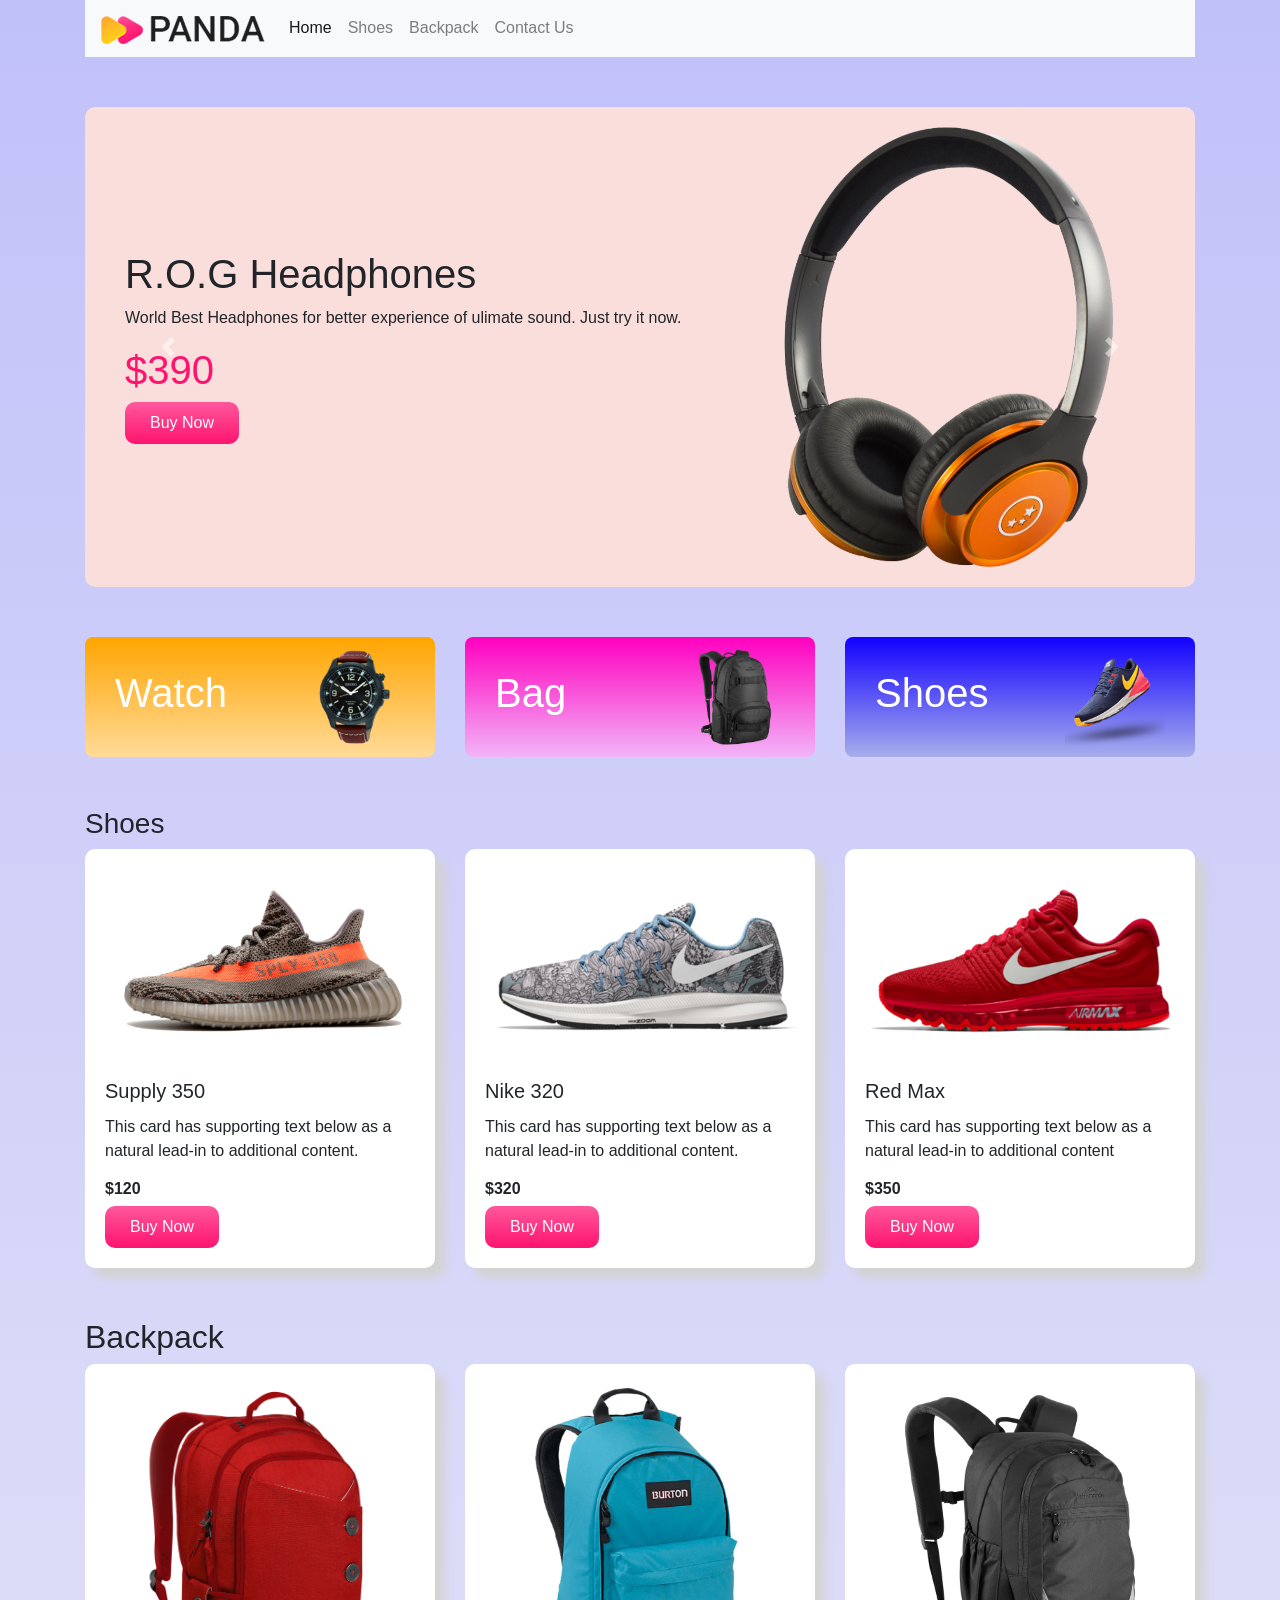
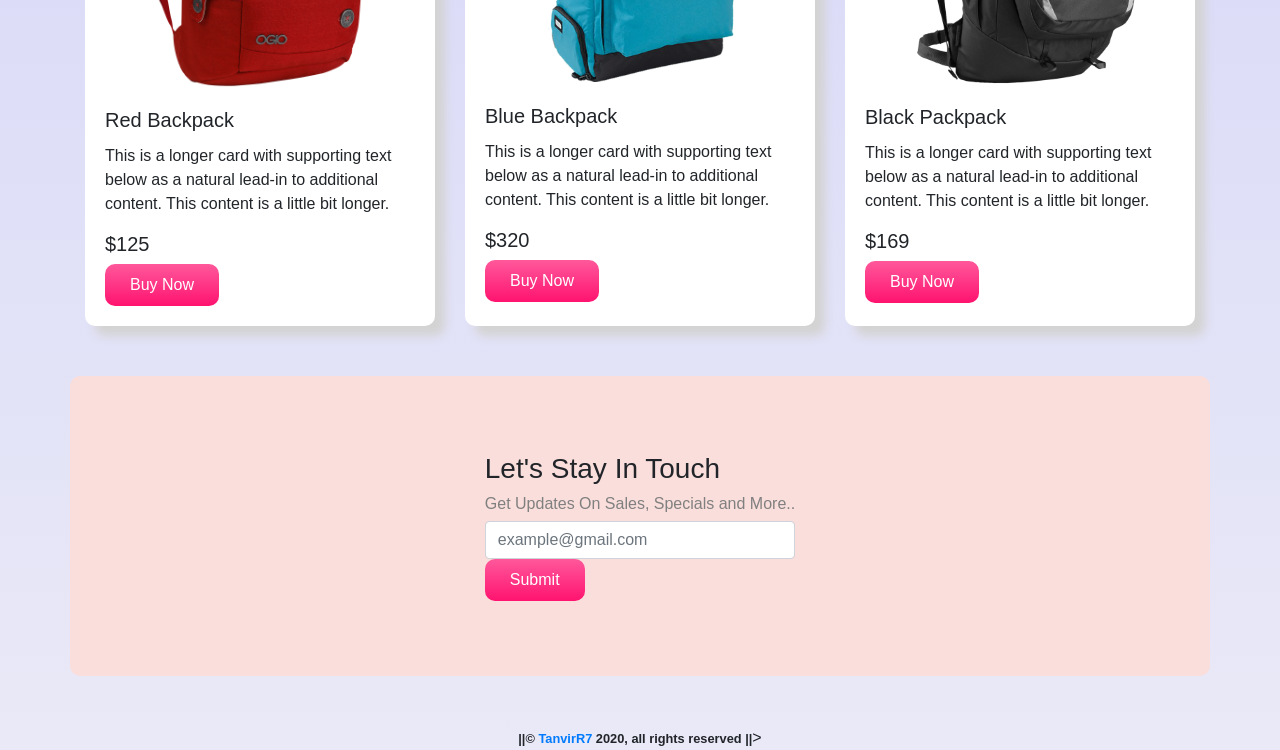
<file: index.html>
<!DOCTYPE html>
<html lang="en">
<head>
    <meta charset="UTF-8">
    <meta name="viewport" content="width=device-width, initial-scale=1.0">
    <title>Panda Commerce</title>
    <link rel="stylesheet" href="https://stackpath.bootstrapcdn.com/bootstrap/4.5.0/css/bootstrap.min.css" integrity="sha384-9aIt2nRpC12Uk9gS9baDl411NQApFmC26EwAOH8WgZl5MYYxFfc+NcPb1dKGj7Sk" crossorigin="anonymous">
    <link rel="stylesheet" href="style.css">
</head>
<body>
 <div class="container">

    <nav class="navbar navbar-expand-lg navbar-light bg-light">
        <a class="navbar-brand" href="#">
            <img src="images/logo.png" alt="">
        </a>
        <button class="navbar-toggler" type="button" data-toggle="collapse" data-target="#navbarNav" aria-controls="navbarNav" aria-expanded="false" aria-label="Toggle navigation">
          <span class="navbar-toggler-icon"></span>
        </button>
        <div class="collapse navbar-collapse" id="navbarNav">
          <ul class="navbar-nav">
            <li class="nav-item active">
              <a class="nav-link" href="#home">Home <span class="sr-only">(current)</span></a>
            </li>
            <li class="nav-item">
              <a class="nav-link" href="#shoes">Shoes</a>
            </li>
            <li class="nav-item">
              <a class="nav-link" href="#backpack">Backpack</a>
            </li>
            <li class="nav-item">
                <a class="nav-link" href="#contact">Contact Us</a>
              </li>
            
          </ul>
        </div>
        
      </nav>
 </div>

      <div class="container">
        <div id="carouselExampleControls" class="carousel slide orange-bg" data-ride="carousel">
            <div class="carousel-inner">
             
            <div class="carousel-item active">
                <div class="row align-items-center">
                    <div class="col-md-7">
                        <h1>R.O.G Headphones</h1>
                        <p>World Best Headphones for better experience of ulimate sound. Just try it now.</p>
                        <h1 class="price">$390</h1>
                        <button class="buy-now">Buy Now</button>



                    </div>
                    <div class="col-md-5">
                        <img src="images/banner-images/headphone.png" class="d-block w-100" alt="...">
                    </div>
                </div>
               
              </div>
              <div class="carousel-item">
                  <div class="row align-items-center">
                      <div class="col-md-7">
                          <h1>LG 4K SMART TV</h1>
                          <p>World Best Tv for better experience of 4K Rezulation. Just try it now.</p>
                          <h1 class="price">$890</h1>
                          <button class="buy-now">Buy Now</button>

                      </div>
                      <div class="col-md-5">
                        <img src="images/banner-images/tv.png" class="d-block w-100" alt="...">

                      </div>
                  </div>
               
              </div>
              <div class="carousel-item">
                  <div class="row align-items-center">
                      <div class="col-md-7">
                        <h1>X-BOX for Better Gaming experience</h1>
                        <p>World Best Gaming console for better experience of Your Gaming. Just try it now.</p>
                        <h1 class="price">$790</h1>
                        <button class="buy-now">Buy Now</button>

                      </div>
                    
                      <div class="col-md-5">
                        <img src="images/banner-images/xbox.png" class="d-block w-100" alt="...">
                      </div>

                  </div>
               
              </div>
            </div>
            <a class="carousel-control-prev" href="#carouselExampleControls" role="button" data-slide="prev">
              <span class="carousel-control-prev-icon" aria-hidden="true"></span>
              <span class="sr-only">Previous</span>
            </a>
            <a class="carousel-control-next" href="#carouselExampleControls" role="button" data-slide="next">
              <span class="carousel-control-next-icon" aria-hidden="true"></span>
              <span class="sr-only">Next</span>
            </a>
          </div>

      </div>




 </div>





 <div class="container categories">


<div class="row">
    <div class="col-md-4 hey">
     <div class="d-flex justify-content-between align-items-center cat1">
        <h1> Watch</h1>
        <img src="images/categories/watch.png">
     </div>

    </div>
    <div class="col-md-4 hey">
      <div class="d-flex justify-content-between align-items-center cat2">
        <h1>Bag</h1>
        <img src="images/categories/bag.png">
      </div>
    </div>
    <div class="col-md-4 hey">
    <div class="d-flex justify-content-between align-items-center cat3">
        <h1>Shoes</h1>
        <img src="images/categories/shoes.png">
    </div>
       
    </div>
  </div>
 </div>


 <div class="container shoes" id="shoes">
<h3>Shoes</h3>



<div class="card-deck">
    <div class="card">
      <img src="images/shoes/shoe-1.png" class="card-img-top" alt="...">
      <div class="card-body">
        <h5 class="card-title">Supply 350</h5>
        <p class="card-text">This card has supporting text below as a natural lead-in to additional content.</p>
        <h6><b>$120</b></h6>
        <button class="buy-now">Buy Now</button>
      </div>
    </div>
    <div class="card">
      <img src="images/shoes/shoe-2.png" class="card-img-top" alt="...">
      <div class="card-body">
        <h5 class="card-title">Nike 320</h5>
        <p class="card-text">This card has supporting text below as a natural lead-in to additional content.</p>
        <h6><b>$320</b></h6>
        <button class="buy-now">Buy Now</button>
      </div>
    </div>
    <div class="card">
      <img src="images/shoes/shoe-3.png" class="card-img-top" alt="...">
      <div class="card-body">
        <h5 class="card-title">Red Max</h5>
        <p class="card-text">This card has supporting text below as a natural lead-in to additional content</p>
        <h6><b>$350</b></h6>
        <button class="buy-now">Buy Now</button>
        
      </div>
    </div>
  </div>
 </div>


 <div class="container" id="backpack">
     <h2>Backpack</h2>

    <div class="card-deck">
        <div class="card">
          <img src="images/bags/bag-1.png" class="card-img-top" alt="...">
          <div class="card-body">
            <h5 class="card-title">Red Backpack</h5>
            <p class="card-text">This is a longer card with supporting text below as a natural lead-in to additional content. This content is a little bit longer.</p>
            <h5>$125</h5>
            <button class="buy-now">Buy Now</button>
          </div>
        </div>
        <div class="card">
          <img src="images/bags/bag-2.png" class="card-img-top" alt="...">
          <div class="card-body">
            <h5 class="card-title">Blue Backpack</h5>
            <p class="card-text">This is a longer card with supporting text below as a natural lead-in to additional content. This content is a little bit longer.</p>
            <h5>$320</h5>
            <button class="buy-now">Buy Now</button>
          </div>
        </div>
        <div class="card">
          <img src="images/bags/bag-3.png" class="card-img-top" alt="...">
          <div class="card-body">
            <h5 class="card-title">Black Packpack</h5>
            <p class="card-text">This is a longer card with supporting text below as a natural lead-in to additional content. This content is a little bit longer.</p>
            <h5>$169</h5>
            <button class="buy-now">Buy Now</button>
          </div>
        </div>
      </div>
  </div>
 



 <div class="container d-flex justify-content-center align-items-center orange-bg" id="contact">
<div>
    <h3>Let's Stay In Touch</h3>
    <h6>Get Updates On Sales, Specials and More..</h6>
    <input class="form-control" type="email" placeholder="example@gmail.com">
    
    <button class="buy-now">Submit</button>



</div>
</div>









<footer>
    <small><b>||© <a target="_blank" class="jio" href="https://www.facebook.com/zxetzz.acf">TanvirR7</a> 2020, all rights reserved ||</b></small>>
</footer>




  
    



    <script src="https://code.jquery.com/jquery-3.5.1.slim.min.js" integrity="sha384-DfXdz2htPH0lsSSs5nCTpuj/zy4C+OGpamoFVy38MVBnE+IbbVYUew+OrCXaRkfj" crossorigin="anonymous"></script>
    <script src="https://cdn.jsdelivr.net/npm/popper.js@1.16.0/dist/umd/popper.min.js" integrity="sha384-Q6E9RHvbIyZFJoft+2mJbHaEWldlvI9IOYy5n3zV9zzTtmI3UksdQRVvoxMfooAo" crossorigin="anonymous"></script>
    <script src="https://stackpath.bootstrapcdn.com/bootstrap/4.5.0/js/bootstrap.min.js" integrity="sha384-OgVRvuATP1z7JjHLkuOU7Xw704+h835Lr+6QL9UvYjZE3Ipu6Tp75j7Bh/kR0JKI" crossorigin="anonymous"></script>




</body>
</html>
</file>
<file: style.css>
.container{

    margin-bottom: 50px;
}

body
{
    background-image: linear-gradient(to bottom, rgb(193, 193, 250) 0%, rgb(233, 233, 247) 100%);
}
.orange-bg{
    background-color: #fadedb;
    border-radius: 10px;
}
.carousel-item{
padding: 20px 40px;

}
.price {
    color: #ff136f;
}

.buy-now{

    background-image: linear-gradient(to bottom, #FF589b 0%, #FF136F 100%);
    color:#fff;
    border: none;
    border-radius: 10px;
    padding:9px 25px;
    cursor: pointer;
   
}
.cat1, .cat2, .cat3{
    
 
    padding: 10px 30px;

}
.cat1{
    background-image: linear-gradient(to bottom, orange 0%, rgb(255, 219, 153));
    border-radius: 8px; 
}
.cat2{
    background-image: linear-gradient(to bottom, rgb(255, 0, 191) 0%, rgb(242, 180, 248));
    border-radius: 8px;
}
.cat3{
    background-image: linear-gradient(to bottom, rgb(17, 0, 255) 0%, rgb(167, 174, 236));
    border-radius: 8px;
}
.categories h1{

    color:white;
}
.categories img {
    width:100px;
}
.card{
    border: none;
    border-radius: 10px;
    box-shadow: 10px 10px 10px lightgrey;
}
#contact{
    height: 300px;
}
#contact h6{
    color: gray;
}

footer{
    text-align: center;
}
.hey:hover{
    box-shadow: 20px 20px 20px dimgrey;
    transition: 0.2s;
}
</file>
